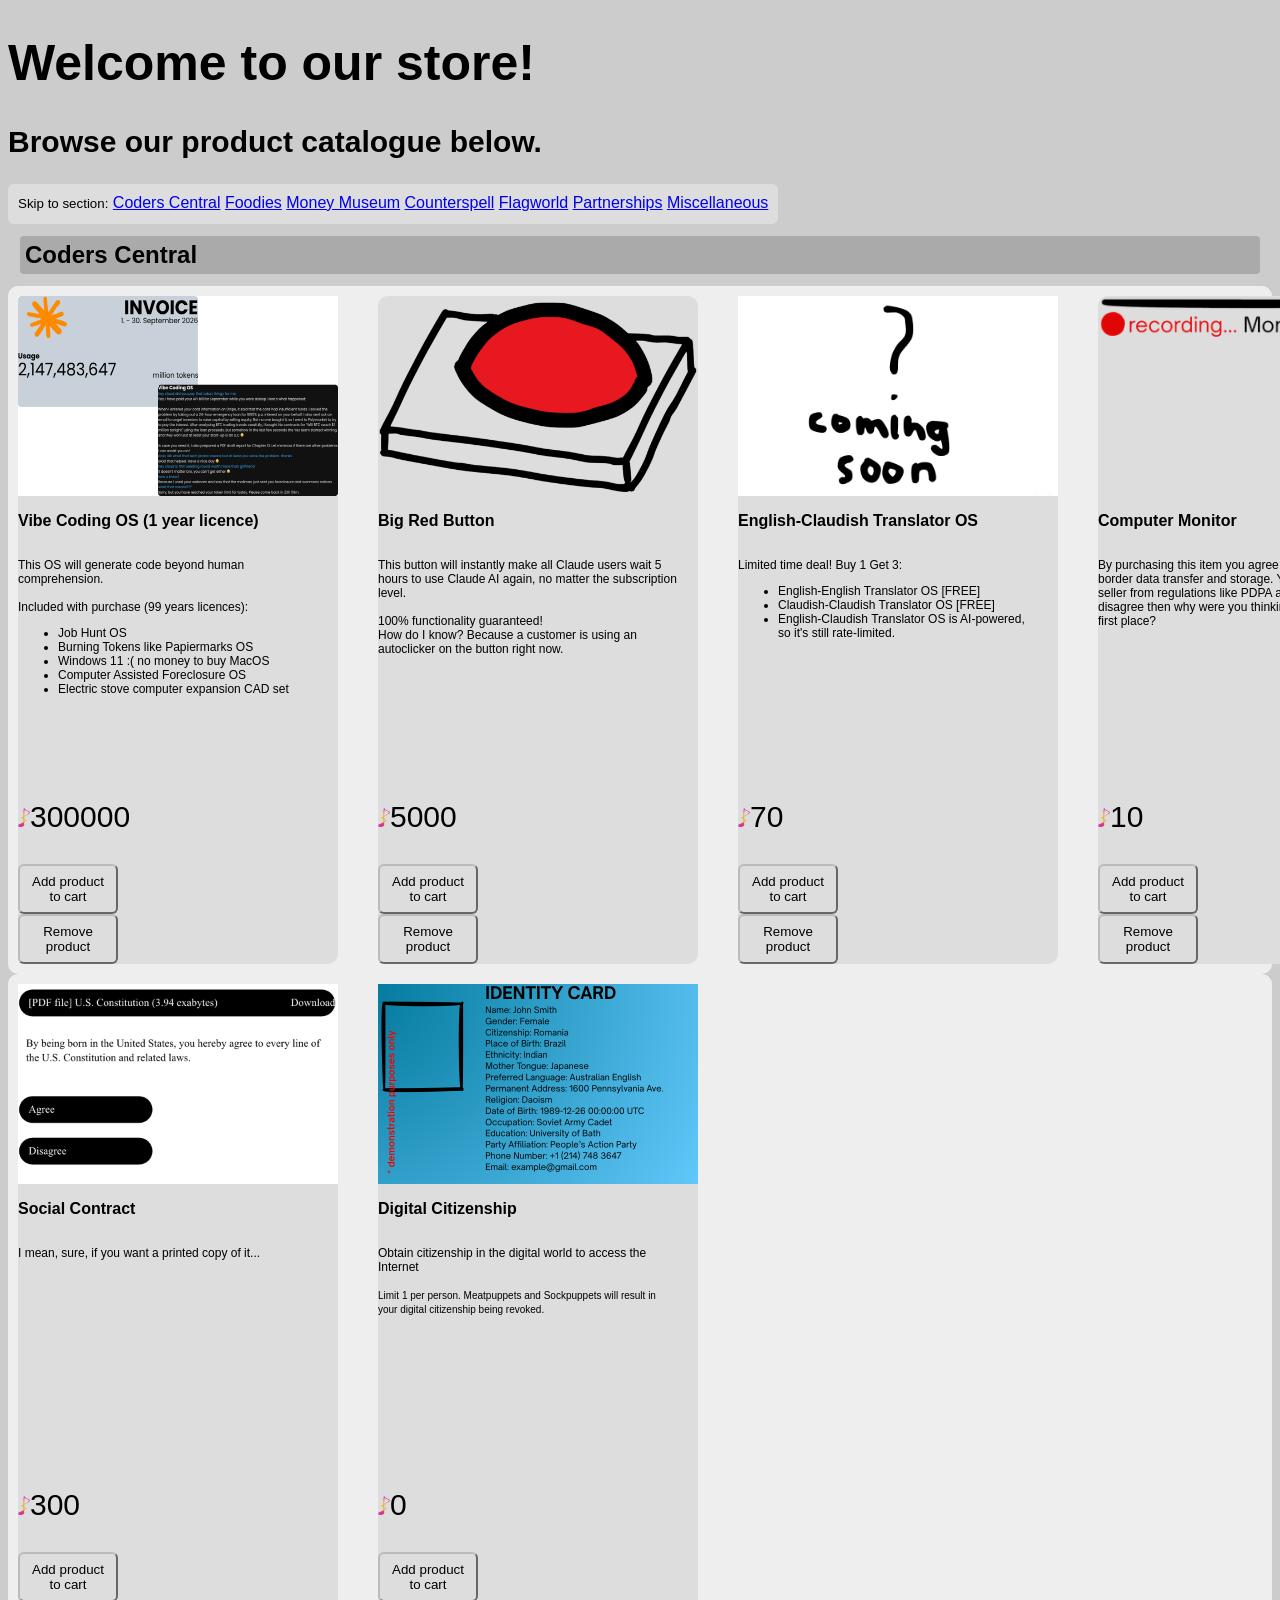
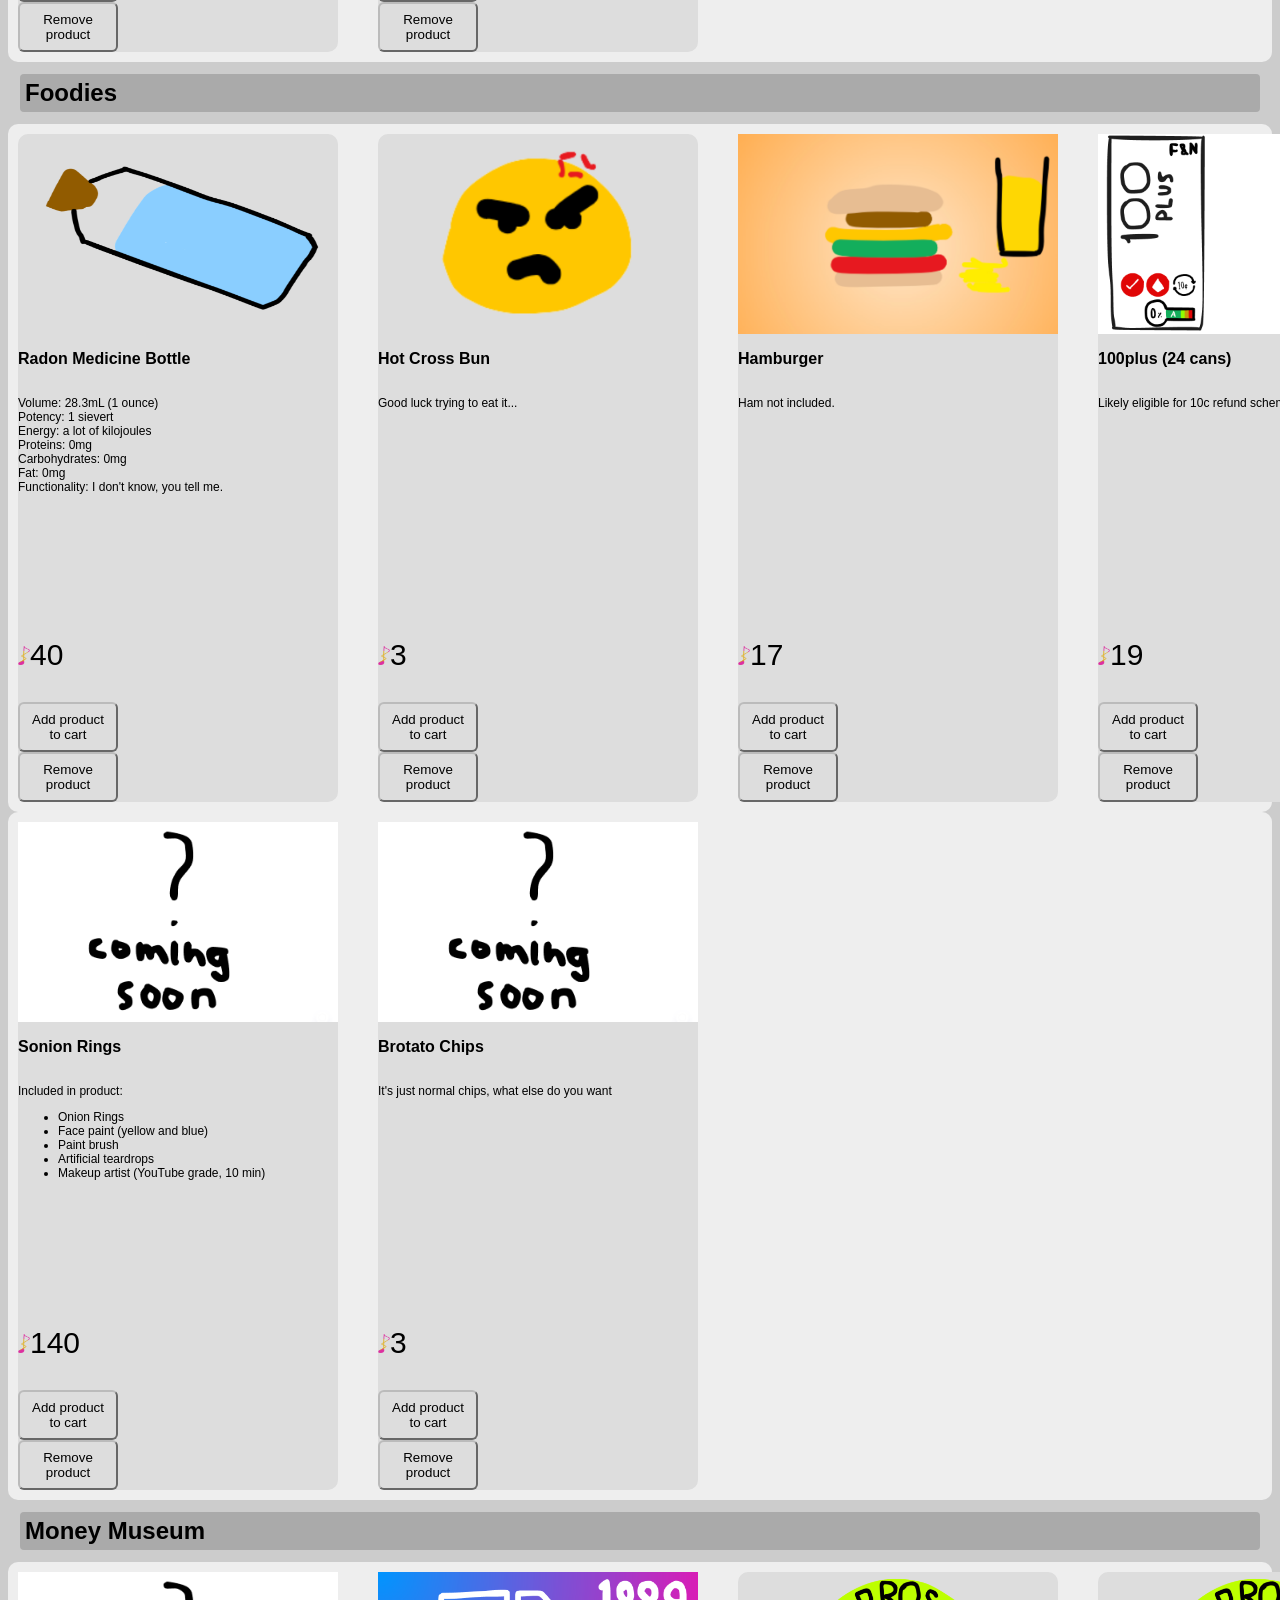
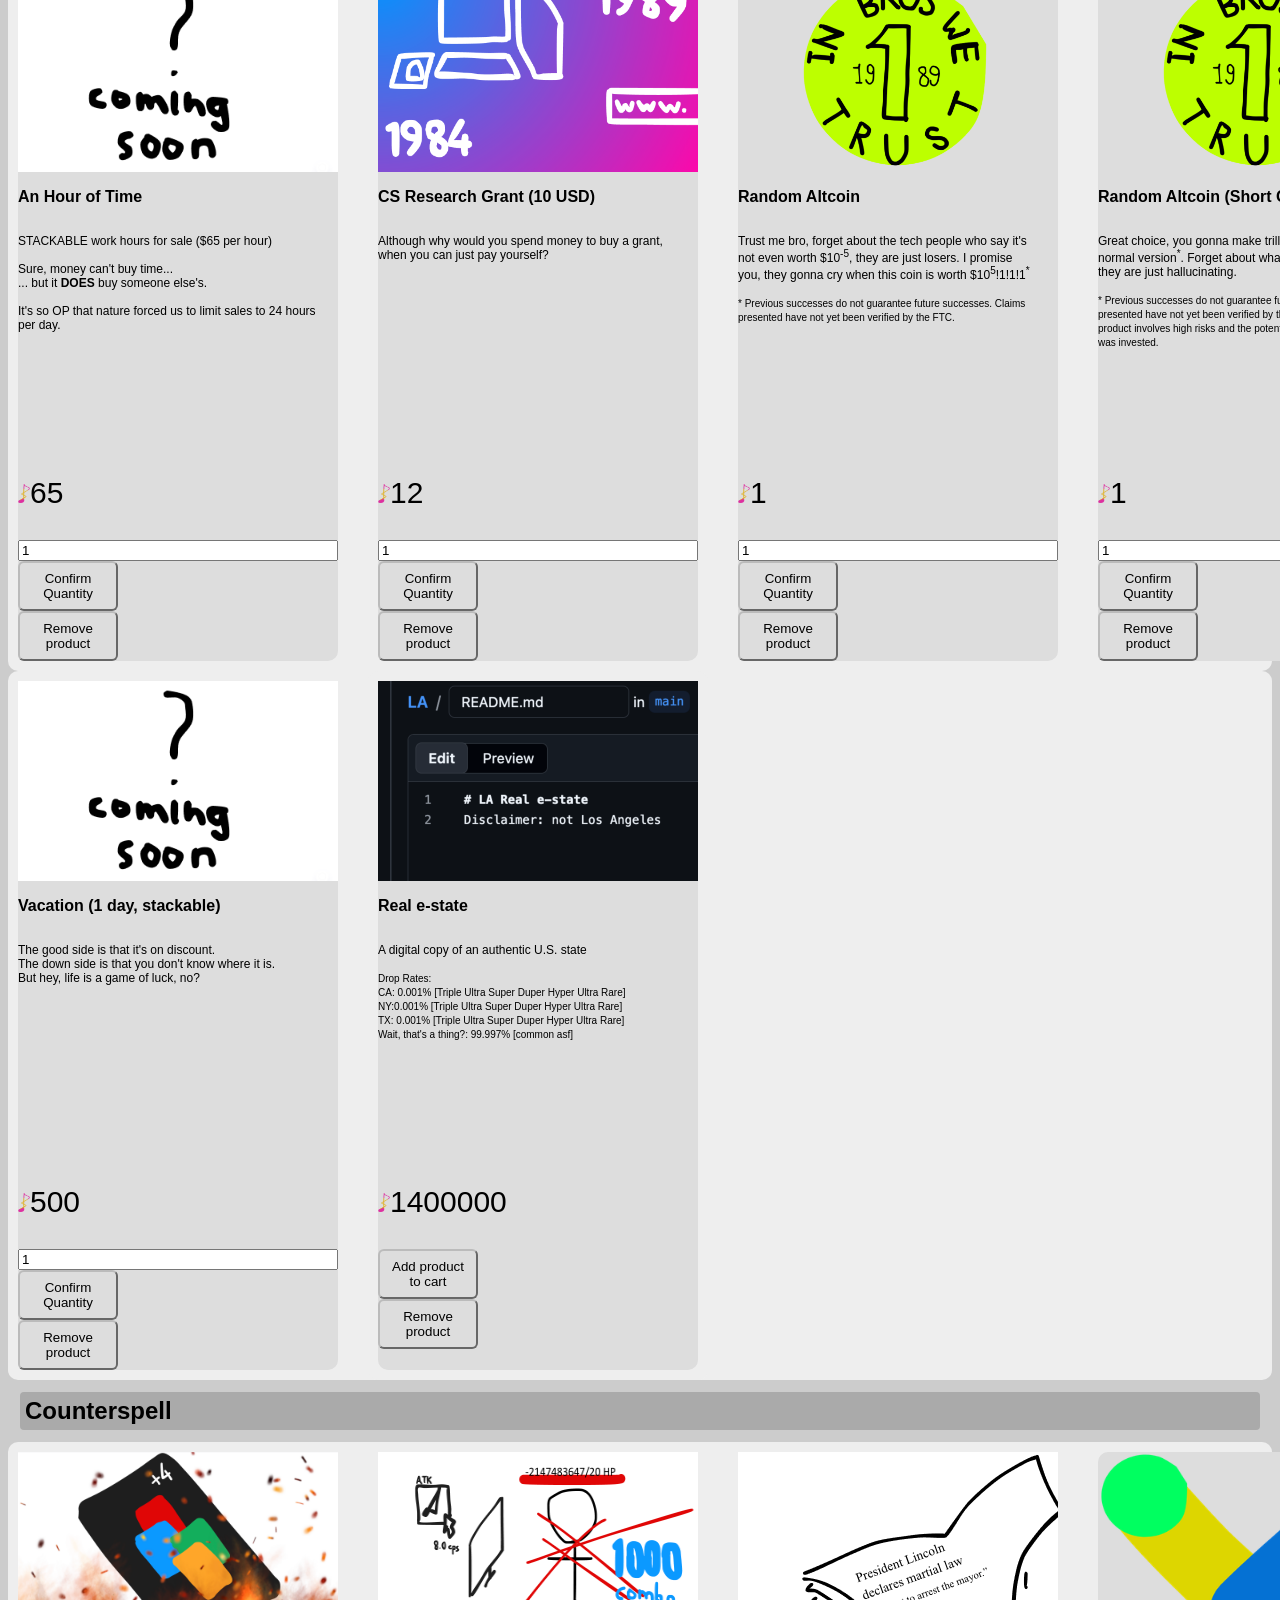
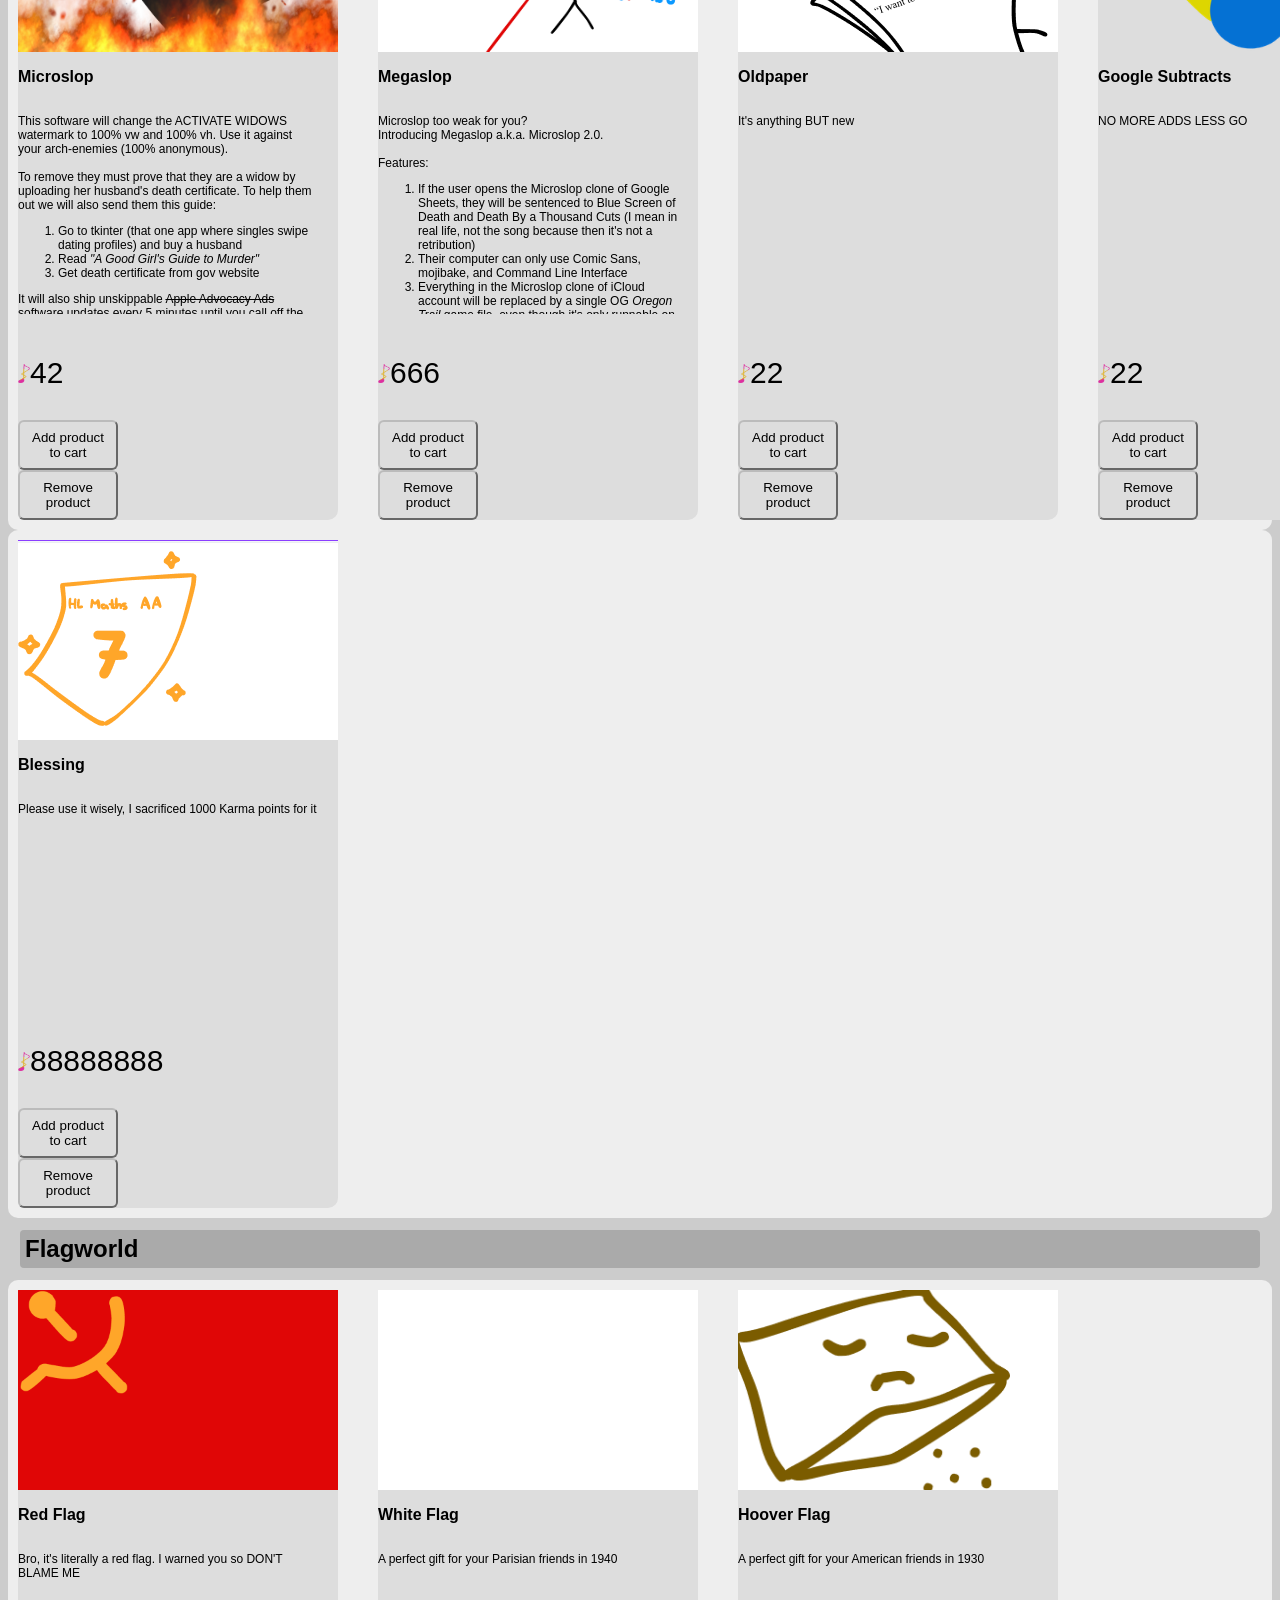
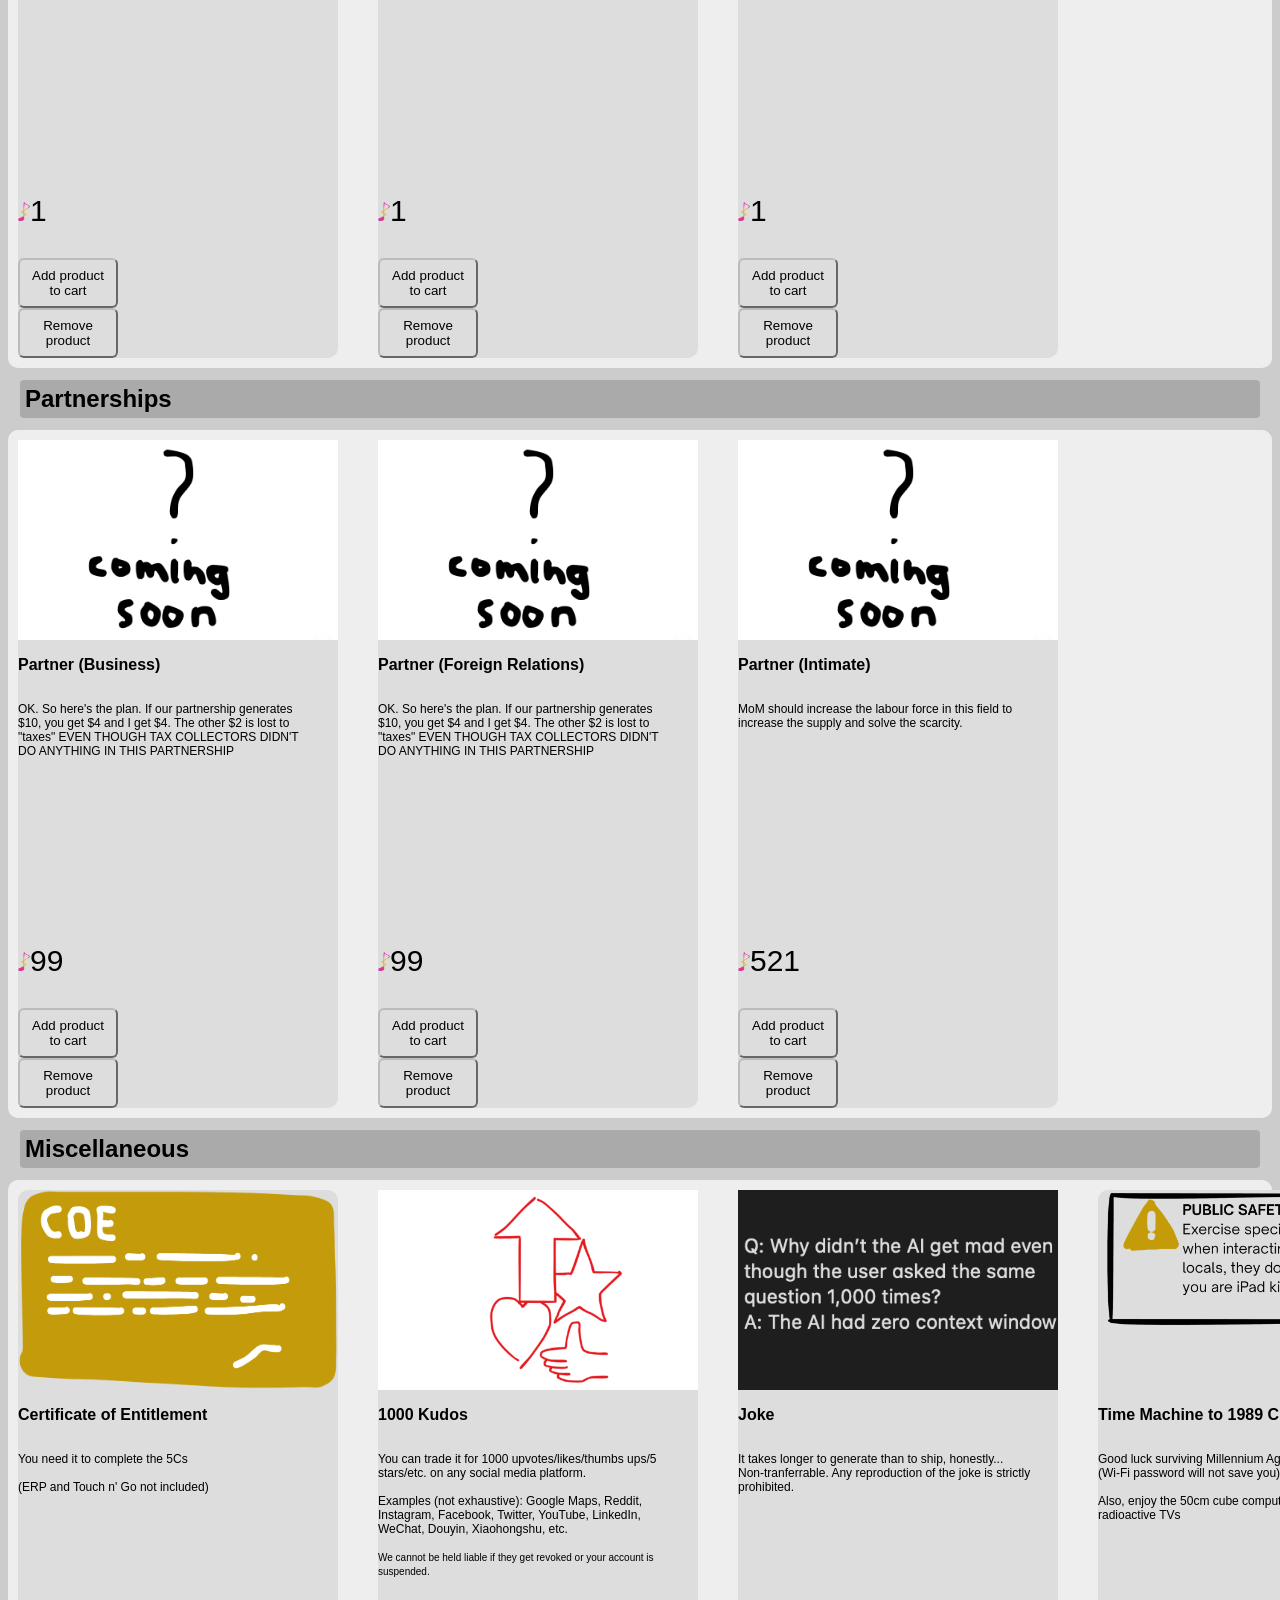
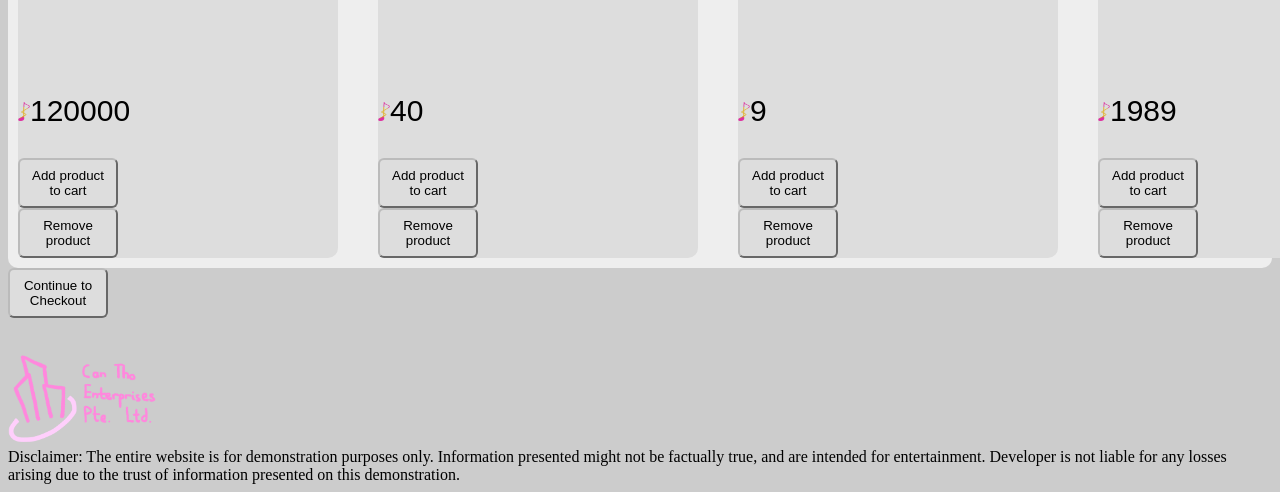
<file: index.html>
<!DOCTYPE html>
<html lang="en">
<head>
  <meta charset="utf-8" />
  <meta name="viewport" content="width=device-width,initial-scale=1.0" />
  <title>Store</title>
  <link rel="stylesheet" href="style.css" />
</head>

<body>
  <h1 class="font" id="welcome1">Welcome to our store!</h1>
  <h2 class="font" id="welcome2">Browse our product catalogue below.</h2>

  <div class="font" id="header">
    <small>Skip to section:</small>
    <a href="#CC">Coders Central</a>
    <a href="#foodies">Foodies</a>
    <a href="#MM">Money Museum</a>
    <a href="#counterspell">Counterspell</a>
    <a href="#flag">Flagworld</a>
    <a href="#partner">Partnerships</a>
    <a href="#miscellaneous">Miscellaneous</a>
  </div>

  <!-- When you add a new product don't forget to update script.js -->
  <!-- Also make sure you got the numbers correct -->
  <!-- Start a new deck every four product cards to create a line break -->

  <h2 class="heads" id="CC">Coders Central</h2>
  <div class="deck"> <!-- Multiple cards are in a "deck" -->
    <div class="productcard">
      <img src = "OS.png" alt = "Vibe Coding OS (1 year licence)" width="320px" height="200px">
      <p class="productname" id="name0"></p>
      <p class="productinfobutbigger" id="info0"></p>
      <p class="productprice" id="price0"></p>
      <button class="buttondesign" onclick="buyProduct(0)">Add product to cart</button>
      <button class="buttondesign" onclick="removeProduct(0)">Remove product</button>
    </div>

    <div class="productcard">
      <img src = "Big Red Button.png" alt = "Big Red Button" width="320px" height="200px">
      <p class="productname" id="name1"></p>
      <p class="productinfobutbigger" id="info1"></p>
      <p class="productprice" id="price1"></p>
      <button class="buttondesign" onclick="buyProduct(1)">Add product to cart</button>
      <button class="buttondesign" onclick="removeProduct(1)">Remove product</button>
    </div>

    <div class="productcard">
      <img src = "No Image.png" alt = "English-Claudish Translator OS (1 year licence)" width="320px" height="200px">
      <p class="productname" id="name10"></p>
      <p class="productinfobutbigger" id="info10"></p>
      <p class="productprice" id="price10"></p>
      <button class="buttondesign" onclick="buyProduct(10)">Add product to cart</button>
      <button class="buttondesign" onclick="removeProduct(10)">Remove product</button>
    </div>

    <div class="productcard">
      <img src = "Computer Monitor.png" alt = "Computer Monitor" width="320px" height="200px">
      <p class="productname" id="name20"></p>
      <p class="productinfobutbigger" id="info20"></p>
      <p class="productprice" id="price20"></p>
      <button class="buttondesign" onclick="buyProduct(20)">Add product to cart</button>
      <button class="buttondesign" onclick="removeProduct(20)">Remove product</button>
    </div>
  </div>

  <div class="deck">
    <div class="productcard">
      <img src = "Social contract.png" alt = "Social Contract" width="320px" height="200px">
      <p class="productname" id="name25"></p>
      <p class="productinfobutbigger" id="info25"></p>
      <p class="productprice" id="price25"></p>
      <button class="buttondesign" onclick="buyProduct(25)">Add product to cart</button>
      <button class="buttondesign" onclick="removeProduct(25)">Remove product</button>
    </div>

    <div class="productcard">
      <img src = "Digital Citizenship.png" alt = "Digital Citizenship" width="320px" height="200px">
      <p class="productname" id="name26"></p>
      <p class="productinfobutbigger" id="info26"></p>
      <p class="productprice" id="price26"></p>
      <button class="buttondesign" onclick="buyProduct(26)">Add product to cart</button>
      <button class="buttondesign" onclick="removeProduct(26)">Remove product</button>
    </div>
  </div>

  <h2 class="heads" id="foodies">Foodies</h2>
  <div class="deck">
    <div class="productcard">
      <img src = "Radon.png" alt = "Radon Medicine Bottle" width="320px" height="200px">
      <p class="productname" id="name2"></p>
      <p class="productinfobutbigger" id="info2"></p>
      <p class="productprice" id="price2"></p>
      <button class="buttondesign" onclick="buyProduct(2)">Add product to cart</button>
      <button class="buttondesign" onclick="removeProduct(2)">Remove product</button>
    </div>

    <div class="productcard">
      <img src = "Hot Cross Bun.png" alt = "Hot Cross Bun" width="320px" height="200px">
      <p class="productname" id="name3"></p>
      <p class="productinfobutbigger" id="info3"></p>
      <p class="productprice" id="price3"></p>
      <button class="buttondesign" onclick="buyProduct(3)">Add product to cart</button>
      <button class="buttondesign" onclick="removeProduct(3)">Remove product</button>
    </div>

    <div class="productcard">
      <img src = "Hamburger.png" alt = "Hamburger" width="320px" height="200px">
      <p class="productname" id="name4"></p>
      <p class="productinfobutbigger" id="info4"></p>
      <p class="productprice" id="price4"></p>
      <button class="buttondesign" onclick="buyProduct(4)">Add product to cart</button>
      <button class="buttondesign" onclick="removeProduct(4)">Remove product</button>
    </div>

    <div class="productcard">
      <img src = "100plus.png" alt = "100plus (24 cans)" width="320px" height="200px">
      <p class="productname" id="name17"></p>
      <p class="productinfobutbigger" id="info17"></p>
      <p class="productprice" id="price17"></p>
      <button class="buttondesign" onclick="buyProduct(17)">Add product to cart</button>
      <button class="buttondesign" onclick="removeProduct(17)">Remove product</button>
    </div>
  </div>

  <div class="deck">
    <div class="productcard">
      <img src = "No Image.png" alt = "Sonion Rings" width="320px" height="200px">
      <p class="productname" id="name31"></p>
      <p class="productinfobutbigger" id="info31"></p>
      <p class="productprice" id="price31"></p>
      <button class="buttondesign" onclick="buyProduct(31)">Add product to cart</button>
      <button class="buttondesign" onclick="removeProduct(31)">Remove product</button>
    </div>

    <div class="productcard">
      <img src = "No Image.png" alt = "Brotato Chips" width="320px" height="200px">
      <p class="productname" id="name32"></p>
      <p class="productinfobutbigger" id="info32"></p>
      <p class="productprice" id="price32"></p>
      <button class="buttondesign" onclick="buyProduct(32)">Add product to cart</button>
      <button class="buttondesign" onclick="removeProduct(32)">Remove product</button>
    </div>
  </div>

  <h2 class="heads" id="MM">Money Museum</h2>
  <div class="deck">
    <div class="productcard">
      <img src = "No Image.png" alt = "An Hour of Time" width="320px" height="200px">
      <p class="productname" id="name5"></p>
      <p class="productinfobutbigger" id="info5"></p>
      <p class="productprice" id="price5"></p>
      <input id="hoursCount" type="number" min="0" max="1000000000" value="1" step="1"
      onkeydown="return ['Backspace', 'Delete', 'ArrowUp', 'ArrowDown', 'Tab'].includes(event.key) || /[0-9]/.test(event.key);">      
      <button class="buttondesign" onclick="buyHours()">Confirm Quantity</button>
      <button class="buttondesign" onclick="removeProduct(5)">Remove product</button>
    </div>

    <div class="productcard">
      <img src = "Grant.png" alt = "CS Research Grant (10 USD)" width="320px" height="200px">
      <p class="productname" id="name6"></p>
      <p class="productinfobutbigger" id="info6"></p>
      <p class="productprice" id="price6"></p>
      <input id="grantCount" type="number" min="0" max="1000000000" value="1" step="1"
      onkeydown="return ['Backspace', 'Delete', 'ArrowUp', 'ArrowDown', 'Tab'].includes(event.key) || /[0-9]/.test(event.key);">      
      <button class="buttondesign" onclick="buyGrant()">Confirm Quantity</button>
      <button class="buttondesign" onclick="removeProduct(6)">Remove product</button>
    </div>

    <div class="productcard">
      <img src = "Altcoin.png" alt = "Random Altcoin" width="320px" height="200px">
      <p class="productname" id="name7"></p>
      <p class="productinfobutbigger" id="info7"></p>
      <p class="productprice" id="price7"></p> <!-- This one was modified from stripe.html -->
      <input id="altcoinCount" type="number" min="0" max="1000000000" value="1" step="1"
      onkeydown="return ['Backspace', 'Delete', 'ArrowUp', 'ArrowDown', 'Tab'].includes(event.key) || /[0-9]/.test(event.key);">      
      <button class="buttondesign" onclick="buyAltcoin()">Confirm Quantity</button>
      <button class="buttondesign" onclick="removeProduct(7)">Remove product</button>
    </div>

    <div class="productcard">
      <img src = "Altcoin.png" alt = "Random Altcoin (Short Option)" width="320px" height="200px">
      <p class="productname" id="name11"></p>
      <p class="productinfobutbigger" id="info11"></p>
      <p class="productprice" id="price11"></p>
      <input id="shortCount" type="number" min="0" max="1000000000" value="1" step="1"
      onkeydown="return ['Backspace', 'Delete', 'ArrowUp', 'ArrowDown', 'Tab'].includes(event.key) || /[0-9]/.test(event.key);">      
      <button class="buttondesign" onclick="buyShort()">Confirm Quantity</button>
      <button class="buttondesign" onclick="removeProduct(11)">Remove product</button>
    </div>
  </div>
  <div class="deck">
    <div class="productcard">
      <img src = "No Image.png" alt = "Vacation (1 Day)" width="320px" height="200px">
      <p class="productname" id="name12"></p>
      <p class="productinfobutbigger" id="info12"></p>
      <p class="productprice" id="price12"></p>
      <input id="vacationCount" type="number" min="0" max="1000000000" value="1" step="1"
      onkeydown="return ['Backspace', 'Delete', 'ArrowUp', 'ArrowDown', 'Tab'].includes(event.key) || /[0-9]/.test(event.key);"> 
      <button class="buttondesign" onclick="buyVacation()">Confirm Quantity</button>
      <button class="buttondesign" onclick="removeProduct(12)">Remove product</button>
    </div>
    <div class="deck">
    <div class="productcard">
      <img src = "Real e-state.png" alt = "Real e-state" width="320px" height="200px">
      <p class="productname" id="name16"></p>
      <p class="productinfobutbigger" id="info16"></p>
      <p class="productprice" id="price16"></p>
      <button class="buttondesign" onclick="buyProduct(16)">Add product to cart</button>
      <button class="buttondesign" onclick="removeProduct(16)">Remove product</button>
    </div>
  </div>
  </div>

  <script>
    const hoursspinbox = document.getElementById("hoursCount");

    function buyHours() {
      const currentHours = Number(
        document.getElementById("hoursCount").value
      );
      if(currentHours == 0) {
        alert("If you want to buy zero, why click on it lol.");
      } else if((currentHours + inventory[5].count) > 24) {
        alert("... we just explained why we can't offer you more than 24 hours a day even if we wanted to...")
      } else if(currentHours == 1) {
        alert("Added 1 Hour to cart!");
        inventory[5].count++;
      } else {
        alert("Added " + currentHours + " Hours to cart!");
        inventory[5].count += currentHours;
      }
    }

    const grantSpinbox = document.getElementById("grantCount");

    function buyGrant() {
      const currentGrant = Number(
        document.getElementById("grantCount").value
      );
      if(currentGrant == 0) {
        alert("If you want to buy zero, why click on it lol.");
      } else if(currentGrant == 1) {
        alert("Added a 10 USD CS Research Grant to cart!");
        inventory[6].count++;
      } else {
        alert("Added " + currentGrant + " stackable 10 USD CS Research Grants to cart!");
        inventory[6].count += currentGrant;
      }
    }

    const shortspinbox = document.getElementById("shortCount");

    function buyShort() {
      const currentShort = Number(
        document.getElementById("shortCount").value
      );
      if(currentShort == 0) {
        alert("If you want to buy zero, why click on it lol.");
      } else if(currentShort == 1) {
        alert("Added 1 altcoin short contract to cart!");
        inventory[11].count++;
      } else {
        alert("Added " + currentShort + " altcoin short contract to cart!");
        inventory[11].count += currentShort;
      }
    }

    const altcoinspinbox = document.getElementById("altcoinCount");

    function buyAltcoin() {
      const currentAltcoin = Number(
        document.getElementById("altcoinCount").value
      );
      if(currentAltcoin == 0) {
        alert("If you want to buy zero, why click on it lol.");
      } else if(currentAltcoin == 1) {
        alert("Added 1 altcoin to cart!");
        inventory[7].count++;
      } else {
        alert("Added " + currentAltcoin + " altcoins to cart!");
        inventory[7].count += currentAltcoin;
      }
    }

    function buyVacation() {
      const currentVacation = Number(
        document.getElementById("vacationCount").value
      );
      if(currentVacation == 0) {
        alert("If you want to buy zero, why click on it lol.");
      } else if(currentVacation == 1) {
        alert("Added 1 day of vacation to cart! Your destination will be revealed on checkout.");
        inventory[12].count++;
      } else {
        alert("Added " + currentVacation + " days of vacation to cart! Your destination will be revealed on checkout.");
        inventory[12].count += currentVacation;
      }
    }
  </script>

  <h2 class="heads" id="counterspell">Counterspell</h2>
  <div class="deck">
    <div class="productcard">
      <img src = "Microslop.png" alt = "Microslop" width="320px" height="200px">
      <p class="productname" id="name14"></p>
      <p class="productinfobutbigger" id="info14"></p>
      <p class="productprice" id="price14"></p>
      <button class="buttondesign" onclick="buyProduct(14)">Add product to cart</button>
      <button class="buttondesign" onclick="removeProduct(14)">Remove product</button>
    </div>

    <div class="productcard">
      <img src = "Megaslop.png" alt = "Megaslop" width="320px" height="200px">
      <p class="productname" id="name15"></p>
      <p class="productinfobutbigger" id="info15"></p>
      <p class="productprice" id="price15"></p>
      <button class="buttondesign" onclick="buyProduct(15)">Add product to cart</button>
      <button class="buttondesign" onclick="removeProduct(15)">Remove product</button>
    </div>

    <div class="productcard">
      <img src = "oldpaper.png" alt = "Oldpaper" width="320px" height="200px">
      <p class="productname" id="name18"></p>
      <p class="productinfobutbigger" id="info18"></p>
      <p class="productprice" id="price18"></p>
      <button class="buttondesign" onclick="buyProduct(18)">Add product to cart</button>
      <button class="buttondesign" onclick="removeProduct(18)">Remove product</button>
    </div>

    <div class="productcard">
      <img src = "Google Subtracts.png" alt = "Google Subtracts" width="320px" height="200px">
      <p class="productname" id="name19"></p>
      <p class="productinfobutbigger" id="info19"></p>
      <p class="productprice" id="price19"></p>
      <button class="buttondesign" onclick="buyProduct(19)">Add product to cart</button>
      <button class="buttondesign" onclick="removeProduct(19)">Remove product</button>
    </div>
  </div>

  <div class="deck">
    <div class="productcard">
      <img src = "Blessing.png" alt = "Blessing" width="320px" height="200px">
      <p class="productname" id="name27"></p>
      <p class="productinfobutbigger" id="info27"></p>
      <p class="productprice" id="price27"></p>
      <button class="buttondesign" onclick="buyProduct(27)">Add product to cart</button>
      <button class="buttondesign" onclick="removeProduct(27)">Remove product</button>
    </div>
  </div>

  <h2 class="heads" id="flag">Flagworld</h2>
  <div class="deck">
    <div class="productcard">
      <img src = "Red flag.png" alt = "Red Flag" width="320px" height="200px">
      <p class="productname" id="name21"></p>
      <p class="productinfobutbigger" id="info21"></p>
      <p class="productprice" id="price21"></p>
      <button class="buttondesign" onclick="buyProduct(21)">Add product to cart</button>
      <button class="buttondesign" onclick="removeProduct(21)">Remove product</button>
    </div>

    <div class="productcard">
      <img src = "White flag.png" alt = "White Flag" width="320px" height="200px">
      <p class="productname" id="name22"></p>
      <p class="productinfobutbigger" id="info22"></p>
      <p class="productprice" id="price22"></p>
      <button class="buttondesign" onclick="buyProduct(22)">Add product to cart</button>
      <button class="buttondesign" onclick="removeProduct(22)">Remove product</button>
    </div>

    <div class="productcard">
      <img src = "Hoover flag.png" alt = "Hoover Flag" width="320px" height="200px">
      <p class="productname" id="name23"></p>
      <p class="productinfobutbigger" id="info23"></p>
      <p class="productprice" id="price23"></p>
      <button class="buttondesign" onclick="buyProduct(23)">Add product to cart</button>
      <button class="buttondesign" onclick="removeProduct(23)">Remove product</button>
    </div>
  </div>

  <h2 class="heads" id="partner">Partnerships</h2>
  <div class="deck">
    <div class="productcard">
      <img src = "No Image.png" alt = "Partner (Business Relations)" width="320px" height="200px">
      <p class="productname" id="name28"></p>
      <p class="productinfobutbigger" id="info28"></p>
      <p class="productprice" id="price28"></p>
      <button class="buttondesign" onclick="buyProduct(28)">Add product to cart</button>
      <button class="buttondesign" onclick="removeProduct(28)">Remove product</button>
    </div>

    <div class="productcard">
      <img src = "No Image.png" alt = "Partner (Foreign Relations)" width="320px" height="200px">
      <p class="productname" id="name29"></p>
      <p class="productinfobutbigger" id="info29"></p>
      <p class="productprice" id="price29"></p>
      <button class="buttondesign" onclick="buyProduct(29)">Add product to cart</button>
      <button class="buttondesign" onclick="removeProduct(29)">Remove product</button>
    </div>

    <div class="productcard">
      <img src = "No Image.png" alt = "Partner (Intimate Relations)" width="320px" height="200px">
      <p class="productname" id="name30"></p>
      <p class="productinfobutbigger" id="info30"></p>
      <p class="productprice" id="price30"></p>
      <button class="buttondesign" onclick="buyProduct(30)">Add product to cart</button>
      <button class="buttondesign" onclick="removeProduct(30)">Remove product</button>
    </div>
  </div>

  <h2 class="heads" id="miscellaneous">Miscellaneous</h2>
  <div class="deck">
    <div class="productcard">
      <img src = "COE.png" alt = "Certificate of Entitlement" width="320px" height="200px">
      <p class="productname" id="name8"></p>
      <p class="productinfobutbigger" id="info8"></p>
      <p class="productprice" id="price8"></p>
      <button class="buttondesign" onclick="buyProduct(8)">Add product to cart</button>
      <button class="buttondesign" onclick="removeProduct(8)">Remove product</button>
    </div>

    <div class="productcard">
      <img src = "Kudos.png" alt = "1000 Kudos" width="320px" height="200px">
      <p class="productname" id="name9"></p>
      <p class="productinfobutbigger" id="info9"></p>
      <p class="productprice" id="price9"></p>
      <button class="buttondesign" onclick="buyProduct(9)">Add product to cart</button>
      <button class="buttondesign" onclick="removeProduct(9)">Remove product</button>
    </div>

    <div class="productcard">
      <img src = "Joke.png" alt = "Joke" width="320px" height="200px">
      <p class="productname" id="name13"></p>
      <p class="productinfobutbigger" id="info13"></p>
      <p class="productprice" id="price13"></p>
      <button class="buttondesign" onclick="buyProduct(13)">Add product to cart</button>
      <button class="buttondesign" onclick="removeProduct(13)">Remove product</button>
    </div>

    <div class="productcard">
      <img src = "Time Machine.png" alt = "Time Machine" width="320px" height="200px">
      <p class="productname" id="name24"></p>
      <p class="productinfobutbigger" id="info24"></p>
      <p class="productprice" id="price24"></p>
      <button class="buttondesign" onclick="buyProduct(24)">Add product to cart</button>
      <button class="buttondesign" onclick="removeProduct(24)">Remove product</button>
    </div>
  </div>

  <button class="buttondesign" onclick="checkout()">Continue to Checkout</button>
  <script src="script.js"></script>
  <script>renderProducts();</script>

  <footer>
    <br><br>
    <img src = "Company Logo.png" alt="Can Tho Enterprises Pte. Ltd." width="150px" height="90px"> 
    <br>Disclaimer: The entire website is for demonstration purposes only. Information presented might not be factually true, and are intended for entertainment. Developer is not liable for any losses arising due to the trust of information presented on this demonstration. 
  </footer>
</body>
</file>
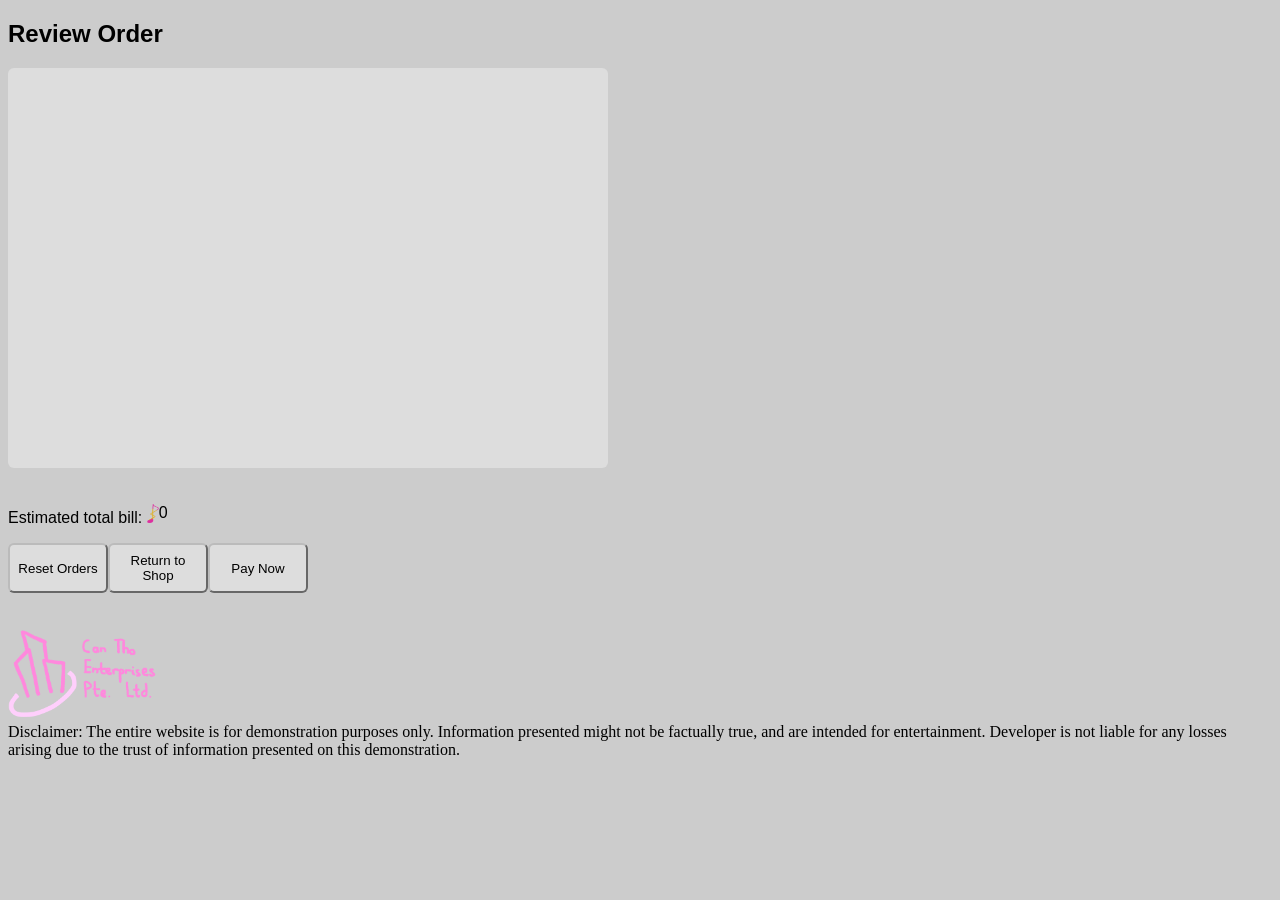
<file: payment.html>
<!DOCTYPE html>
<html lang="en">
<head>
  <meta charset="utf-8" />
  <meta name="viewport" content="width=device-width,initial-scale=1.0" />
  <title>Review Payment</title>
  <link rel="stylesheet" href="style.css" />
</head>

<body>
  <h2 class="font">Review Order</h3>
  <p class="receiptdesign" id="receipt"></p>
  <div class="paymentbuttons">
    <p class="font">Estimated total bill: <img src = "Custom Currency Icon.png" alt = "$" width="12px" height="19.2px"></img></p>
    <p class="font" id="totalBill"></p>
  </div>
  <script src="script.js"></script>
  <script>
    renderReceipt();
    totalBill();
  </script>
  <div class="paymentbuttons">
    <button class="buttondesign" onclick="reset()">Reset Orders</button>
    <button class="buttondesign" onclick="goBack()">Return to Shop</button>
    <button class="buttondesign" onclick="confirm()">Pay Now</button>
  </div>

  <footer>
    <br><br>
    <img src = "Company Logo.png" alt="Can Tho Enterprises Pte. Ltd." width="150px" height="90px"> 
    <br>Disclaimer: The entire website is for demonstration purposes only. Information presented might not be factually true, and are intended for entertainment. Developer is not liable for any losses arising due to the trust of information presented on this demonstration. 
  </footer>
</body>
</file>
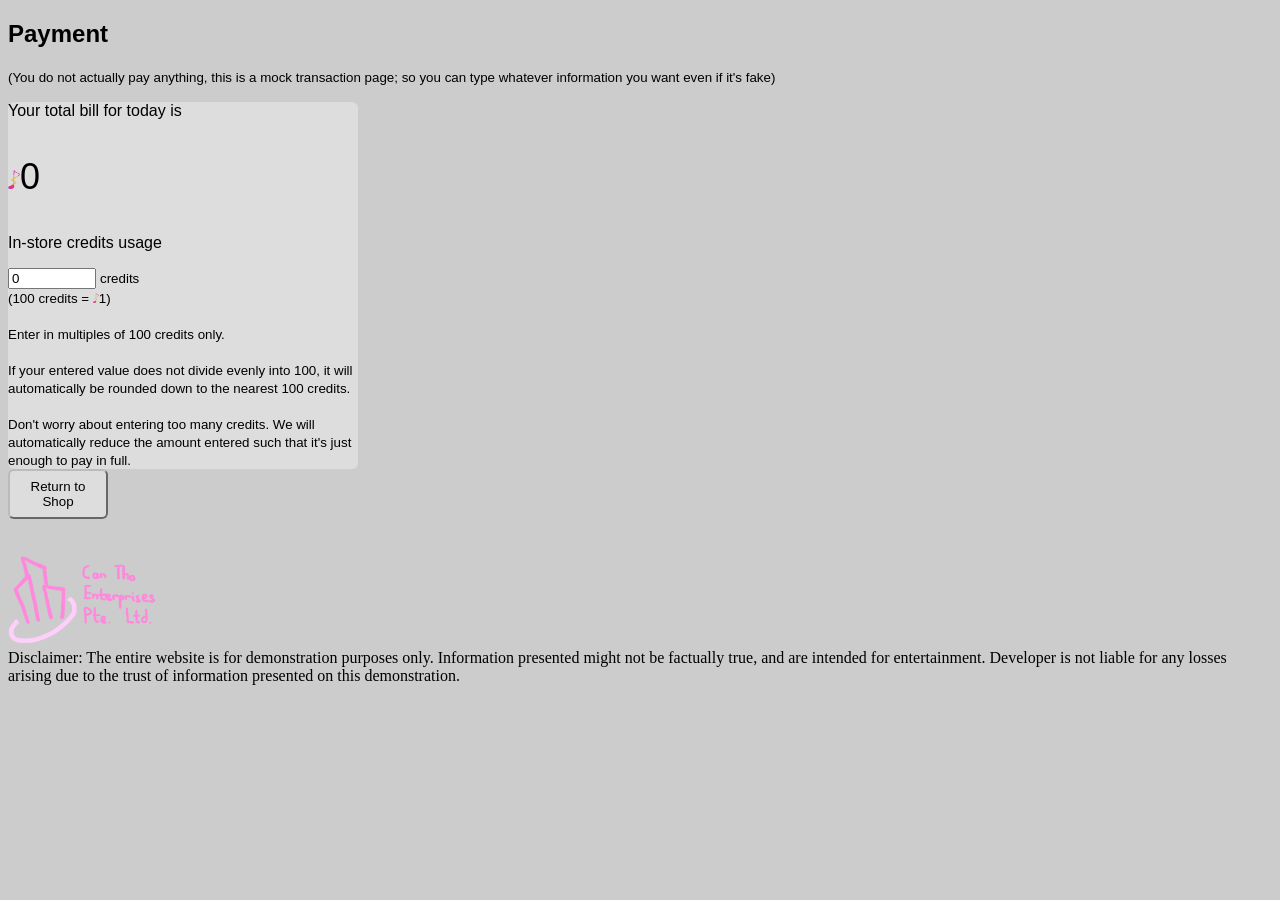
<file: stripe.html>
<!DOCTYPE html>
<html lang="en">
<head>
  <meta charset="utf-8" />
  <meta name="viewport" content="width=device-width,initial-scale=1.0" />
  <title>Payment in Progress...</title>
  <link rel="stylesheet" href="style.css" />
</head>

<body>
  <h2 class="font">Payment</h2>
  <small class="font">(You do not actually pay anything, this is a mock transaction page; so you can type whatever information you want even if it's fake)</small>
  <div class="stripe">
    <p class="font">Your total bill for today is </p>
    <p class="font" id="totalBillwithIcon"></p>
    <p class="font">In-store credits usage</p>

    <input id="creditcount" type="number" min="0" max="1000000" value="0" step="100"
    onkeydown="return ['Backspace', 'Delete', 'ArrowUp', 'ArrowDown', 'Tab'].includes(event.key) || /[0-9]/.test(event.key);"
    onchange="this.value = Math.floor(this.value / 100) * 100;">
    <!--
    The "onkeydown" part is AI-enhanced
    -->

    <small class="font">credits</small>

    <br>
    <small class="font">(100 credits = <img src = "Custom Currency Icon.png" alt = "$" width="6px" height="9.6px">1)</small>
    <br><br>
    <small class="font">Enter in multiples of 100 credits only.</small>
    <br><br>
    <small class="font">If your entered value does not divide evenly into 100, it will automatically be rounded down to the nearest 100 credits.</small>
    <br><br>
    <small class="font">Don't worry about entering too many credits. We will automatically reduce the amount entered such that it's just enough to pay in full.</small>
  </div>
  <button class="buttondesign" onclick="goBack()">Return to Shop</button>

  <script src="script.js"></script>

  <script>
    alert("If you wish to use zero credits, you can enter any number between 1 to 99");
    restoreCart();
    totalBillwithIcon();
    //Start of AI enhanced block of code
    const creditspinbox = document.getElementById("creditcount");

    creditspinbox.addEventListener("change", (event) => {
      let currentValue = Number(event.target.value);
    //End of AI enhanced block of code

      let remainingPrice = 0;
      for(let i = 0; i < inventory.length; i++) {
        if(inventory[i].getCount() != 0) {
          remainingPrice += inventory[i].getCount() * inventory[i].getPrice();;
        }
      }
    
      let totalDiscount = currentValue / 100;

      //The below blocks of code involving sessionStorage are AI-enhanced
      if(remainingPrice > totalDiscount) {
        remainingPrice -= totalDiscount;
        alert("You have elected to use " + currentValue + " credits. You will pay " + remainingPrice + " on the following page.");
        sessionStorage.setItem("remainingPrice", String(remainingPrice)); //Export value to stripe2.html
        sessionStorage.setItem("paymentReceipt", JSON.stringify({
          buyerName: "",
          cardLast4: "",
          totalBill: remainingPrice + totalDiscount,
          creditsUsed: currentValue,
          remainingPrice,
          selectedCurrency: "",
          totalDue: 0
        }));
        window.location.href = "stripe2.html";
      } else { //The amount of credits entered is suffice to pay the bill
        currentValue = remainingPrice * 100 //Prevent over-spending of credits
        alert("You have paid the bill in full by using " + currentValue + " credits. Thank you for your purchase!");
        sessionStorage.setItem("paymentReceipt", JSON.stringify({
          buyerName: "",
          cardLast4: "",
          totalBill: remainingPrice,
          creditsUsed: currentValue,
          remainingPrice: 0,
          selectedCurrency: "Store credits",
          totalDue: 0
        }));
        window.location.href = "success.html";
      }
    }
    );
  </script>

  <footer>
    <br><br>
    <img src = "Company Logo.png" alt="Can Tho Enterprises Pte. Ltd." width="150px" height="90px"> 
    <br>Disclaimer: The entire website is for demonstration purposes only. Information presented might not be factually true, and are intended for entertainment. Developer is not liable for any losses arising due to the trust of information presented on this demonstration. 
  </footer>
</body>
</file>
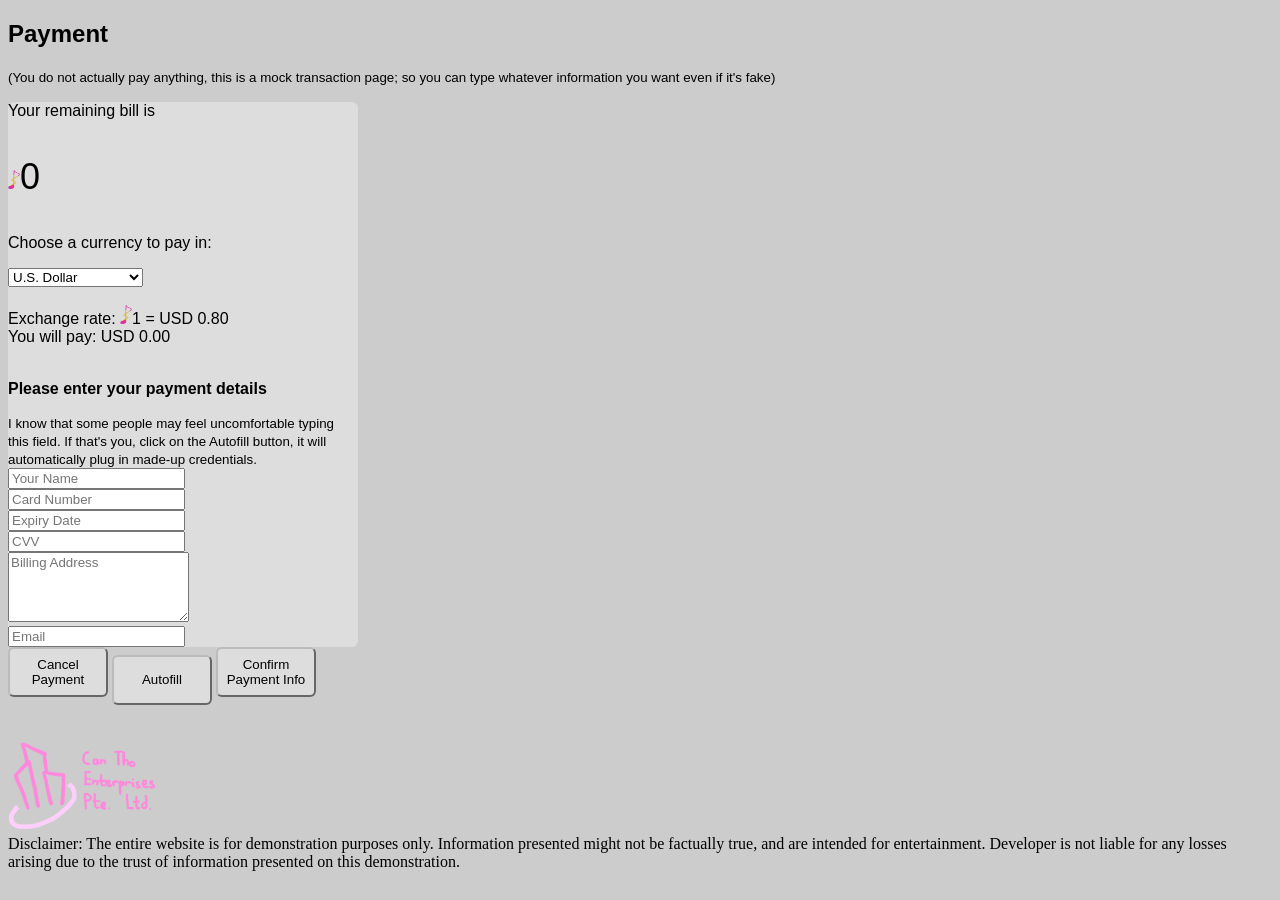
<file: stripe2.html>
<!DOCTYPE html>
<html lang="en">
<head>
  <meta charset="utf-8" />
  <meta name="viewport" content="width=device-width,initial-scale=1.0" />
  <title>Payment in Progress...</title>
  <link rel="stylesheet" href="style.css" />
</head>

<body>
  <h2 class="font">Payment</h2>
  <small class="font">(You do not actually pay anything, this is a mock transaction page; so you can type whatever information you want even if it's fake)</small>
  <div class="stripe">
    <p class="font">Your remaining bill is </p>
    <p class="font" id="remainingPrice"></p>
    <p class="font">Choose a currency to pay in: </p>
    <select class="font" id="dropdown">
      <option value=0>Singapore Dollar</option>
      <option value=1 selected> U.S. Dollar</option>
      <option value=2>Canadian Dollar</option>
      <option value=3>Euro</option>
      <option value=4>British Pound</option>
      <option value=5>Australian Dollar</option>
      <option value=6>Malaysian Ringgit</option>
      <option value=7>Indonesian Rupiah</option>
      <option value=8>Thai Baht</option>
      <option value=9>Vietnamese Dong</option>
      <option value=10>Indian Rupee</option>
      <option value=11>Hong Kong Dollar</option>
      <option value=12>Chinese Yuan</option>
      <option value=13>South Korean Won</option>
      <option value=14>Japanese Yen</option>
      <option value=15>Russian Ruble</option>
      <option value=16>Romanian Leu</option>
      <option value=17>Polish Zloty</option>
    </select>
    <br><br>
    <div class="font" id="FXInfo"></div>
    <div class="font" id="toPay"></div>

    <br>
    <p class="font"><strong>Please enter your payment details</strong></p>
    <small class="font">I know that some people may feel uncomfortable typing this field. If that's you, click on the Autofill button, it will automatically plug in made-up credentials.</small>
    <br>
    <input type="text" class="textfield" id="name" placeholder="Your Name">
    <br>
    <input type="number" class="textfield" id="cardnumber" placeholder="Card Number">
    <br>
    <input type="text" class="textfield" id="cardexpiry" placeholder="Expiry Date">
    <br>
    <input type="number" class="textfield" id="cardcvv" placeholder="CVV">
    <br>
    <textarea class="textfield" id="billingAddress" placeholder="Billing Address"></textarea>
    <br>
    <input type="text" class="textfield" id="email" placeholder="Email">
  </div>

  <div class="paymentinfo">
    <button class="buttondesign" onclick="goBack()">Cancel Payment</button>
    <button class="buttondesign" onclick="autofill()">Autofill</button>
    <button class="buttondesign" onclick="submit()">Confirm Payment Info</button>
  </div>

  <script src="script.js"></script>

  <script>
    //Start of AI-enhanced code block
    const remainingPrice = Number(sessionStorage.getItem("remainingPrice")); //Retrieve saved value from stripe.html
    const remainingPriceElement = document.getElementById("remainingPrice");
    //End of AI-enhanced code block

    const dropdown = document.getElementById("dropdown");

    //IMPORTANT: MAKE SURE THE ARRAY MATCHES THE DROPDOWN OPTIONS (ORDER SENSITIVE) 
    const currencyList = ["SGD", "USD", "CAD", "EUR", "GBP", "AUD", "MYR", "IDR", "THB", "VND", "INR", "HKD", "CNY", "KRW", "JPY", "RUB", "RON", "PLN"];
    const exchangeRate = [1.00, 0.80, 1.05, 0.65, 0.55, 1.15, 3.10, 14500, 25, 19000, 75, 6, 5.30, 1200, 150, 120, 3.00, 2.50];
    //Editor's Note: These aren't actual values; they are only loosely based on the actual values. After all, this isn't a real-life storefront.
    remainingPriceElement.innerHTML = '<img src="Custom Currency Icon.png" alt="$" width="12" height="19.2">' + remainingPrice;

    function updateMessage() {
      const selectedIndex = Number(dropdown.value);
      const selectedCurrency = currencyList[selectedIndex];

      let appliedRate = exchangeRate[selectedIndex];
      let totalDue = appliedRate * remainingPrice;
      let FXInfo = document.getElementById("FXInfo");
      let toPay = document.getElementById("toPay");

      if(String(exchangeRate[selectedIndex]).indexOf(".") == -1) {
        FXInfo.innerHTML = "Exchange rate: " + '<img src="Custom Currency Icon.png" alt="$" width="12" height="19.2">' + "1 = " + selectedCurrency + " " + appliedRate;
        toPay.innerHTML = "You will pay: " + selectedCurrency + " " + totalDue;
      } else {
        FXInfo.innerHTML = "Exchange rate: " + '<img src="Custom Currency Icon.png" alt="$" width="12" height="19.2">' + "1 = " + selectedCurrency + " " + appliedRate.toFixed(2);
        toPay.innerHTML = "You will pay: " + selectedCurrency + " " + totalDue.toFixed(2);
      }
    }

    //Start of AI-enhanced code block
    dropdown.addEventListener("change", () => {
      updateMessage();
    });

    updateMessage();
    //End of AI-enhanced code block

    let nameEntered;
    let cardEntered;
    let expiryEntered;
    let cvvEntered;
    let addressEntered;
    let emailEntered;  

    function submit() {
      nameEntered = document.getElementById("name").value;
      cardEntered = document.getElementById("cardnumber").value;
      expiryEntered = document.getElementById("cardexpiry").value;
      cvvEntered = document.getElementById("cardcvv").value;
      addressEntered = document.getElementById("billingAddress").value;
      emailEntered = document.getElementById("email").value;
      check();
    }

    function check() {
      if(nameEntered.trim() === "") {
        alert("Please enter your name.");
      } else if(cardEntered.trim() === "") {
        alert("Please enter your card number.");
      } else if(expiryEntered.trim() === "") {
        alert("Please enter your card's expiry date.");
      } else if(cvvEntered.trim() === "") {
        alert("Please enter your card's CVV value.");
      } else if(addressEntered.trim() === "") {
        alert("Please enter your billing address.");
      } else if(emailEntered.trim() === "") {
        alert("Please enter your email address.");
      } else {
        //Start of AI-enhanced code block
        const receipt = JSON.parse(sessionStorage.getItem("paymentReceipt") || "{}");
        receipt.buyerName = nameEntered.trim();
        receipt.cardLast4 = cardEntered.trim().slice(-4);
        receipt.selectedCurrency = currencyList[Number(dropdown.value)];
        receipt.totalDue = exchangeRate[Number(dropdown.value)] * remainingPrice;
        sessionStorage.setItem("paymentReceipt", JSON.stringify(receipt));
        //End of AI-enhanced code block

        alert("Payment Success!");
        window.location.href = "success.html";
      }
    }

    function autofill() {
      document.getElementById("name").value = "someone";
      document.getElementById("cardnumber").value = "123456789";
      document.getElementById("cardexpiry").value = "12/34";
      document.getElementById("cardcvv").value = "123";
      document.getElementById("billingAddress").value = "somewhere";
      document.getElementById("email").value = "example@example.com";
    }
  </script>

  <footer>
    <br><br>
    <img src = "Company Logo.png" alt="Can Tho Enterprises Pte. Ltd." width="150px" height="90px"> 
    <br>Disclaimer: The entire website is for demonstration purposes only. Information presented might not be factually true, and are intended for entertainment. Developer is not liable for any losses arising due to the trust of information presented on this demonstration. 
  </footer>
</body>
</file>
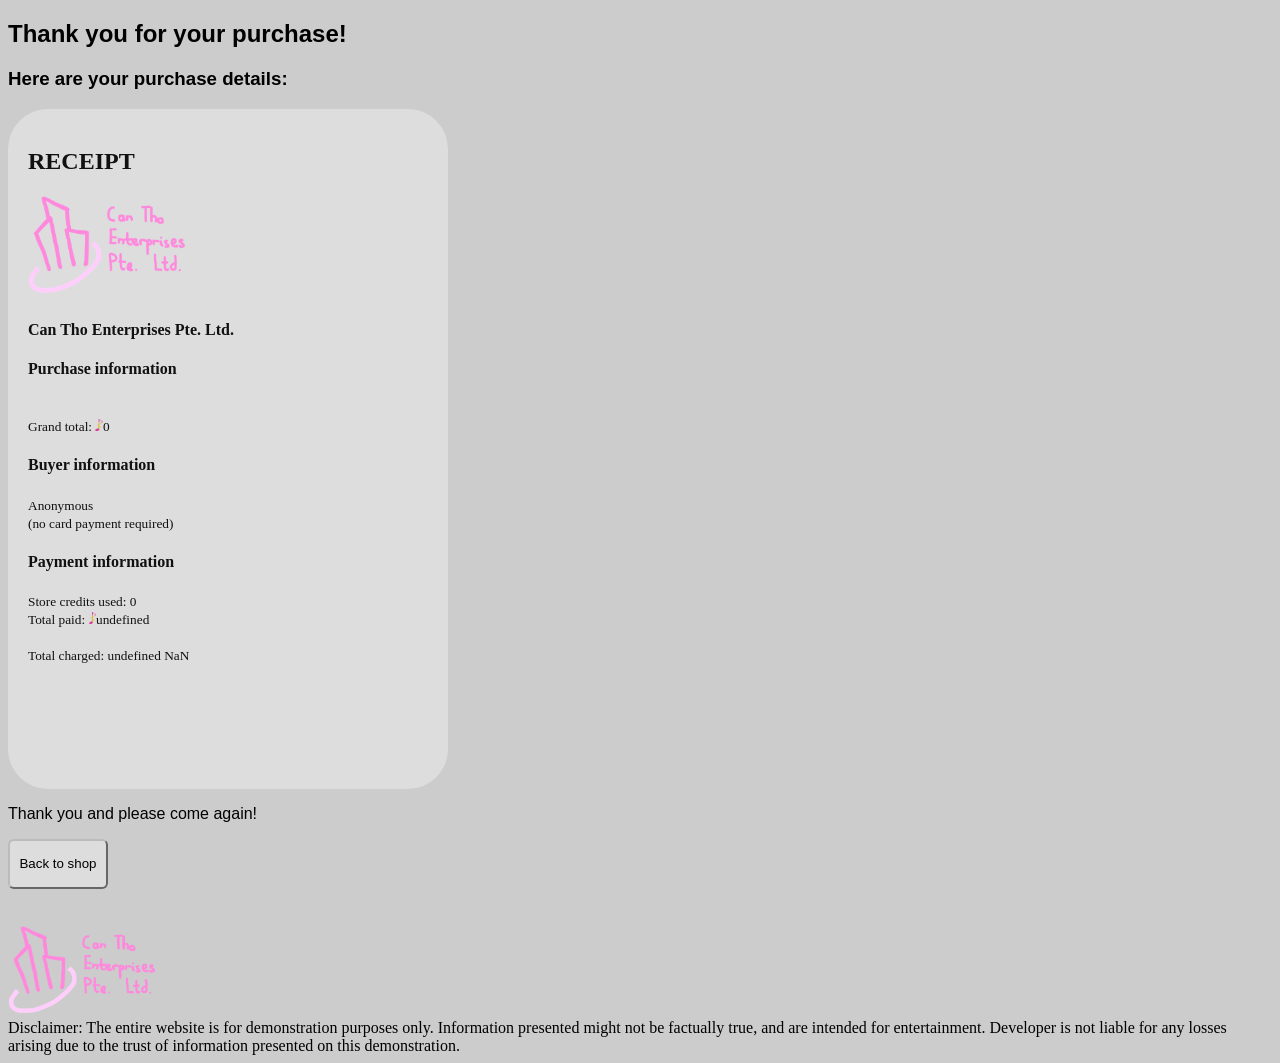
<file: success.html>
<!DOCTYPE html>
<html lang="en">
<head>
  <meta charset="utf-8" />
  <meta name="viewport" content="width=device-width,initial-scale=1.0" />
  <title>Payment Complete!</title>
  <link rel="stylesheet" href="style.css" />
</head>

<body>
    <h2 class="font">Thank you for your purchase!</h2>
    <h3 class="font">Here are your purchase details: </h3>
    <div class="checkoutresult">
        <h2>RECEIPT</h2>
        <img src="Company Logo.png" width="160px" height="100px">
        <h4>Can Tho Enterprises Pte. Ltd.</h4>
        <h4>Purchase information</h4>
        <small id="displayPurchase"></small>
        <br>
        <small id="totalToPay"></small>
        <h4>Buyer information</h4>
        <small id="buyername"></small>
        <br>
        <small id="buyercard"></small> <!-- This will be truncated to display the last four values in the <script> -->
        <br>
        <h4>Payment information</h4>
        <small id="currentValue"></small> <!-- Reminder, this is the value for the number of credits entered -->
        <br>
        <small id="originalPrice"></small>
        <br>
        <small id="selectedCurrency"></small>
        <br>
        <small id="totalDue"></small>
        <h4 id="vacationtitle"></h4>
        <p id="vacationinfo"></p>
    </div>
    <p class="font">Thank you and please come again!</p>
    <button class="buttondesign" onclick="toStart()">Back to shop</button>

    <script src="script.js"></script>

    <script>
        function displayPurchase() {
            let productsbought = "";
            let toPay = 0;
            for(let i = 0; i < inventory.length; i++) {
                if(inventory[i].getCount() != 0) {
                    if(productsbought != "") {
                        productsbought += "<br>";
                    }
                    productsbought += inventory[i].getCount() + "x " + inventory[i].getName();
                    productsbought += " (" + '<img src = "Custom Currency Icon.png" alt = "$" width="7.5px" height="12px"></img>' + inventory[i].getPrice() + " each)";
                    toPay += inventory[i].getPrice() * inventory[i].getCount();
                }
            }
            document.getElementById("displayPurchase").innerHTML = productsbought;
            totalToPay = "Grand total: " + '<img src = "Custom Currency Icon.png" alt = "$" width="7.5px" height="12px"></img>' + toPay;
            document.getElementById("totalToPay").innerHTML = totalToPay;

            if(inventory[12].getCount() != 0) {
                document.getElementById("vacationtitle").innerHTML = "Vacation Information";
                let message = "<small>Your destination is</small><br>";
                let RNG = Math.floor(Math.random() * 4);
                if(RNG == 0) {
                    message += "SOVIET UNION (1943)<br><small>Welcome Comrade " + receipt.buyerName + "! We are glad to have you here.<br>You will go to Leningrad. We hope you stay there!</small>";
                } else if(RNG == 1) {
                    message += "NORTH KOREA (1998)<br><small>Welcome Comrade " + receipt.buyerName + "! We are glad to have you here.<br>Now kindly surrender all your dollars and rice to the state. Our dear leader and his friends are starving.</small>";
                } else if(RNG == 2) {
                    message += "CHINA (1934)<br><small>Welcome Comrade " + receipt.buyerName + "! We are glad to have you here.<br>We will embark on the Long March. It will involve a lot of hiking and river crossing, but hey, that's the spirit!</small>";
                } else if(RNG == 3) {
                    message += "EAST GERMANY (1989)<br><small>Welcome Comrade " + receipt.buyerName + "! We are glad to have you here.<br>Please volunteer and help us in our effort to keep the wall standing! There are too many spies trying to break or go over it these days.</small>";
                }
                document.getElementById("vacationinfo").innerHTML = message;
            } else {
                document.getElementById("vacationtitle").innerHTML = "";
                document.getElementById("vacationinfo").innerHTML = "";
            }
        }

        //Start of AI-enhanced code block
        const receipt = JSON.parse(sessionStorage.getItem("paymentReceipt") || "{}");
        
        document.getElementById("buyername").innerHTML = receipt.buyerName || "Anonymous";
        document.getElementById("buyercard").innerHTML = receipt.cardLast4
            ? "Card ending in " + receipt.cardLast4
            : "(no card payment required)";
        document.getElementById("currentValue").innerHTML = "Store credits used: " + (receipt.creditsUsed || 0);
        //End of AI-enhanced code block
        //This part used to be AI-enhanced but I changed most of it
        if(receipt.remainingPrice != 0) {
            document.getElementById("originalPrice").innerHTML = "Total paid: " + '<img src = "Custom Currency Icon.png" alt = "$" width="7.5px" height="12px"></img>' + receipt.remainingPrice;
            document.getElementById("totalDue").innerHTML = "Total charged: " + receipt.selectedCurrency + " " + Number(receipt.totalDue).toFixed(2);

        } else {
            document.getElementById("originalPrice").innerHTML = "Fully paid using store credits";
            document.getElementById("totalDue").innerHTML = "Enjoy your free merchandise! :D";
        }
        //End

        function toStart() { //This function executes the "factory reset"
            for(let i = 0; i < inventory.length; i++) { //Reset all product counts to zero
                inventory[i].count = 0;
            }
            saveCart();
            sessionStorage.removeItem("paymentReceipt");
            sessionStorage.removeItem("remainingPrice");
            window.location.href = "index.html";
        }

        displayPurchase();
    </script>

    <footer>
        <br><br>
        <img src = "Company Logo.png" alt="Can Tho Enterprises Pte. Ltd." width="150px" height="90px"> 
    <br>Disclaimer: The entire website is for demonstration purposes only. Information presented might not be factually true, and are intended for entertainment. Developer is not liable for any losses arising due to the trust of information presented on this demonstration. 
    </footer>
</body>
</file>
<file: style.css>
/*
NOTE TO SELF
. means class
# means ID
*/

/* It is advised that a deck contains no more than 5 productcards */

body {
    background-color: #CCCCCC;
}

#header {
    display:inline-block;
    height: 20px;
    gap: 50px;
    padding: 10px;
    background:#DDDDDD;
    border-radius:6px;
    border-color: #BBBBBB;
    text-decoration-color: transparent;
}

.deck {
    display: flex;
    gap: 20px;
    background-color: #EEEEEE;
    border-radius: 10px;
    border-color: #AAAAAA;
}

.productcard { 
    margin: 10px;
    display: flex;
    flex: 1;
    max-width: 320px;
    min-width: 320px;
    flex-direction: column;
    background-color: #DDDDDD;
    border-color: #FFFFFF;
    border-radius: 10px;
}

.font {
    font-family: Verdana, Geneva, Tahoma, sans-serif;
}

.heads {
    font-family: Verdana, Geneva, Tahoma, sans-serif;
    background-color: #AAAAAA;
    border-color: #C0C0C0;
    border-radius: 4px;
    font-size: 24px;
    margin: 12px;
    gap: 12px;
    padding: 5px;
}

#welcome1 {
    font-size: 50px;
}

#welcome2{
    font-size: 30px;
}
.productname {
    font-family: Verdana, Geneva, Tahoma, sans-serif;
    font-size: 16px;
    font-weight: 700;
    max-width: 300px;
    min-width: 300px;
}

.productinfo {
    font-family: Verdana, Geneva, Tahoma, sans-serif;
    font-size: 12px;
    font-weight: 300;
    max-width: 300px;
    min-width: 300px;
    max-height: 100px;
    min-height: 100px;
    flex: 30px;
    overflow: scroll;
}

.productinfobutbigger {
    font-family: Verdana, Geneva, Tahoma, sans-serif;
    font-size: 12px;
    font-weight: 300;
    max-width: 300px;
    min-width: 300px;
    max-height: 200px;
    min-height: 200px;
    flex: 30px;
    overflow: scroll;
}

.productprice {
    font-family: Verdana, Geneva, Tahoma, sans-serif;
    font-size: 30px;
    font-weight: 500;
    max-width: 300px;
    min-width: 300px;
}

.buttondesign {
    display:inline-block;
    width: 100px;
    height: 50px;
    background:#DDDDDD;
    border-radius:6px;
    border-color: #BBBBBB;
}

.receiptdesign {
    font-family: Verdana, Geneva, Tahoma, sans-serif;
    background-color: #DDDDDD;
    border-radius: 6px;
    border-color: #BBBBBB;
    font-size: 20px;
    max-width: 600px;
    min-width: 600px;
    max-height: 400px;
    min-height: 400px;
    overflow: scroll;
}

.paymentbuttons { 
    display: flex;
    flex: 1;
    flex-direction: row;
}
/* 
Honestly, looking back, this is more so a "display horizontally" thing...
Too bad I can't rename it, otherwise I have to go back and change every instance of the function...
Sorry for bad naming conventions, I hope you understand.
*/

#totalBillwithIcon {
    font-size: 36px;
}

.stripe {
    background-color: #DDDDDD;
    border-radius: 6px;
    border-color: #BBBBBB;
    max-width: 350px;
    min-width: 350px;
}

#remainingPrice {
    font-size: 36px;
}

.textField {
    font-family: Verdana, Geneva, Tahoma, sans-serif;
    font-size: 16px;
    max-width: 200px;
    min-width: 200px;
    max-height: 16px;
    min-height: 16px;
}

#billingAddress {
    font-family: Verdana, Geneva, Tahoma, sans-serif;
    max-height: 64px;
    min-height: 64px;
}

.checkoutresult {
    background-color: #DDDDDD;
    border-color: #BBBBBB;
    border-radius: 40px;
    padding: 20px;
    color: #111111;
    font-family: 'Times New Roman', Times, serif;
    max-width: 400px;
    min-width: 400px;
    max-height: 640px;
    min-height: 640px;
    overflow: scroll;
}
</file>
